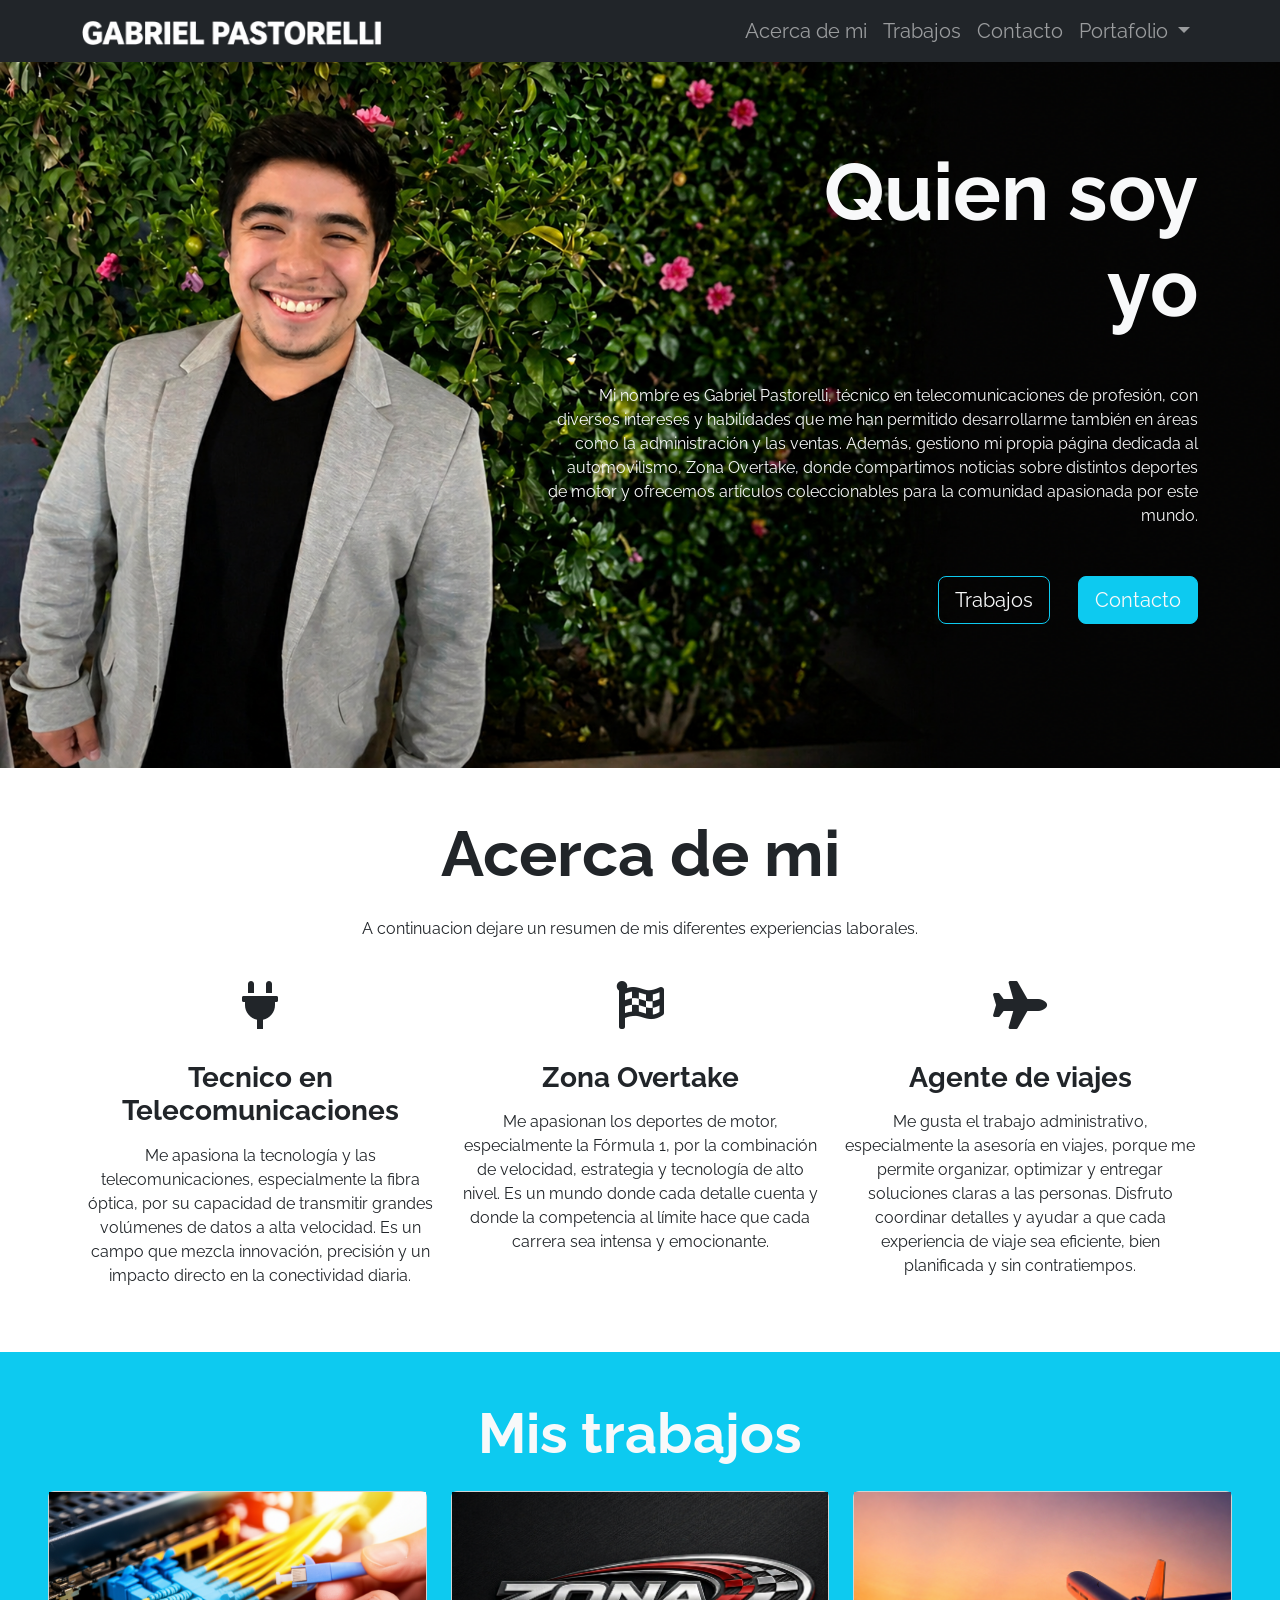
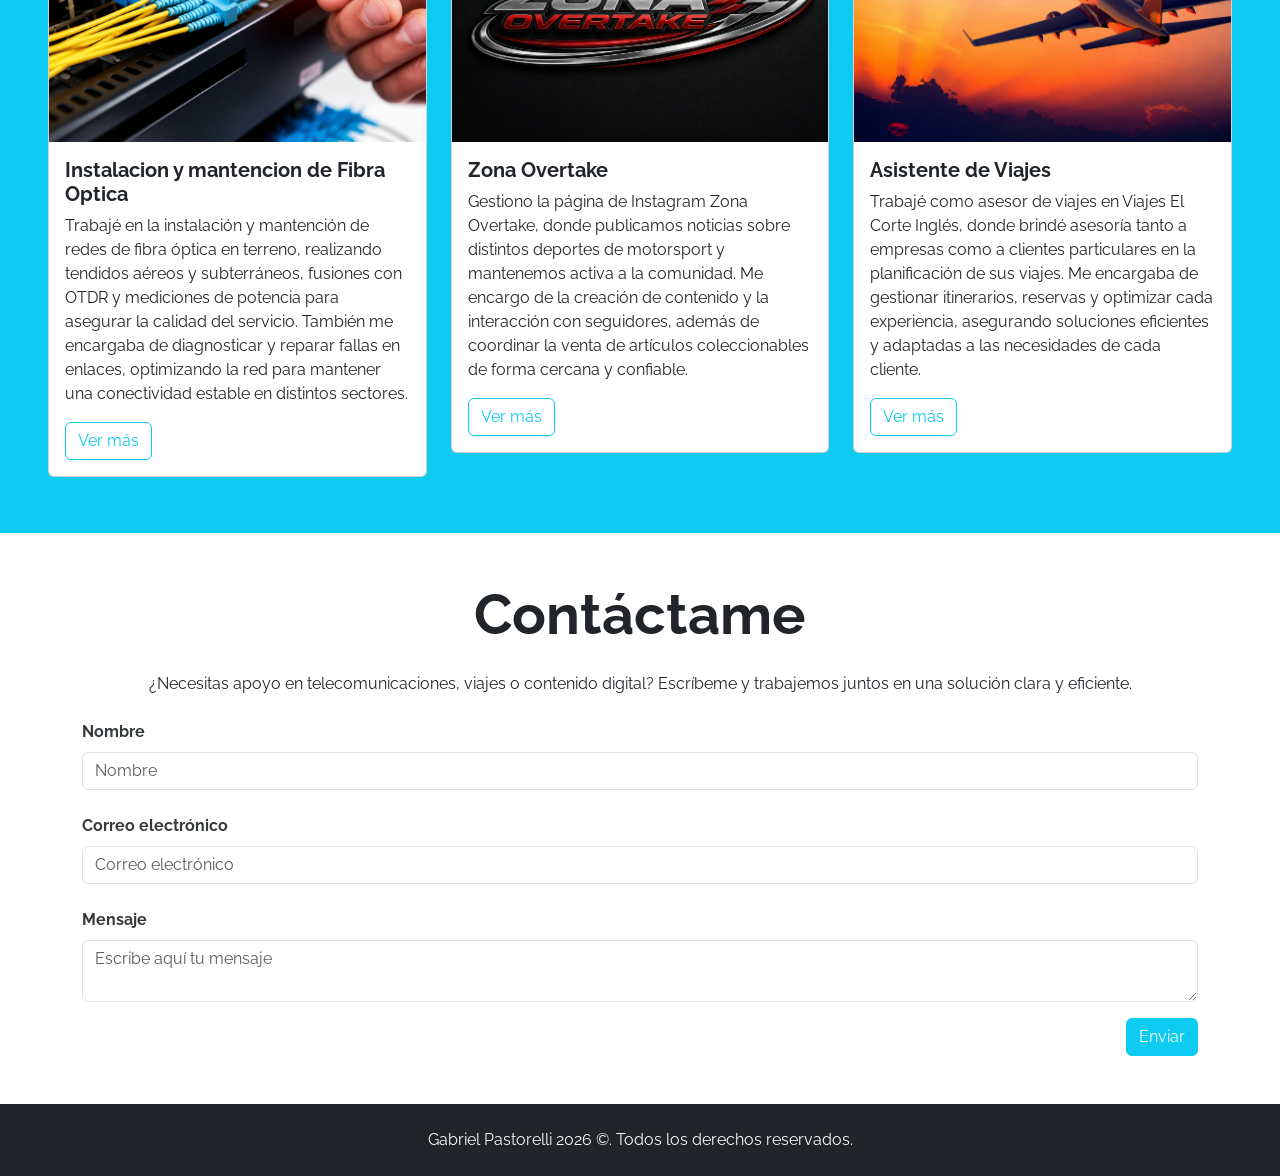
<file: index.html>
<!DOCTYPE html>
<html lang="en">

<head>
    <meta charset="UTF-8">
    <meta http-equiv="X-UA-Compatible" content="IE=edge">
    <meta name="viewport" content="width=device-width, initial-scale=1.0">
    <link rel="preconnect" href="https://fonts.googleapis.com">
    <link rel="preconnect" href="https://fonts.gstatic.com" crossorigin>
    <link href="https://fonts.googleapis.com/css2?family=Raleway:wght@400;700&display=swap" rel="stylesheet">
    <link href="https://cdn.jsdelivr.net/npm/bootstrap@5.1.3/dist/css/bootstrap.min.css" rel="stylesheet"
        integrity="sha384-1BmE4kWBq78iYhFldvKuhfTAU6auU8tT94WrHftjDbrCEXSU1oBoqyl2QvZ6jIW3" crossorigin="anonymous">
    <title>Gabriel Pastorelli</title>
    <link rel="stylesheet" href="https://cdnjs.cloudflare.com/ajax/libs/font-awesome/5.9.0/css/all.min.css"
        integrity="sha512-q3eWabyZPc1XTCmF+8/LuE1ozpg5xxn7iO89yfSOd5/oKvyqLngoNGsx8jq92Y8eXJ/IRxQbEC+FGSYxtk2oiw=="
        crossorigin="anonymous" referrerpolicy="no-referrer" />
    <link rel="stylesheet" href="assets/css/estilos.css">
</head>
<body>
    <nav class="navbar navbar-expand-lg navbar-dark bg-dark fixed-top">
        <div class="container">
            <a class="navbar-brand" href="#">
                <img src="assets/img/Logo GP.png" class="img-fluid" width="300px" height="50px">
            </a>
            <button class="navbar-toggler" type="button" data-bs-toggle="collapse"
                aria-controls="navbarSupportedContent" aria-expanded="false" aria-label="Toggle navigation">
                <span class="navbar-toggler-icon"></span>
            </button>
            <div class="collapse navbar-collapse" id="navbarSupportedContent">
                <ul class="navbar-nav ms-auto mb-2 mb-lg-0 fs-5">
                    <li class="nav-item">
                        <a class="nav-link" href="#">Acerca de mi</a>
                    </li>
                    <li class="nav-item">
                        <a class="nav-link" href="#">Trabajos</a>
                    </li>
                    <li class="nav-item">
                        <a class="nav-link" href="#">Contacto</a>
                    </li>

                    <li class="nav-item dropdown">
                        <a class="nav-link dropdown-toggle" data-bs-toggle="dropdown">
                         Portafolio
                         </a>
                        <ul class="dropdown-menu">
                     <li><a class="dropdown-item" href="./pages/CV Basico.html" target="_blank">CV Basico</a></li>
                     <li><a class="dropdown-item" href="./pages/Flexbox.html" target="_blank">Flexbox</a></li>
                     <li><a class="dropdown-item" href="./pages/Landing Page.html" target="_blank">Zona Overtake Page</a></li>
                     <li><a class="dropdown-item" href="./pages/Bootstrap.html" target="_blank">bootstrap</a></li>
                        </ul>
                    </li>

                </ul>

            </div>
        </div>
    </nav>

    <header id="Hero-Section" class="text-light text-end py-5 mt-5">
        <div class="container">
            <div class="ms-auto col-12 col-md-7 ">
                <h1 class="display-1 fw-bold my-5">
                    Quien soy <br> yo
                </h1>
                <p class="my-5">
                    Mi nombre es Gabriel Pastorelli, técnico en telecomunicaciones de profesión, con diversos intereses y habilidades que me han permitido desarrollarme también en áreas como la administración y las ventas. Además, gestiono mi propia página dedicada al automovilismo, Zona Overtake, donde compartimos noticias sobre distintos deportes de motor y ofrecemos artículos coleccionables para la comunidad apasionada por este mundo.
                </p>
                <div class="mb-5 pb-5">
                    <button class="btn btn-lg btn-outline-info text-light me-4">Trabajos</button>
                    <button class="btn btn-lg btn-info text-light">Contacto</button>
                </div>
            </div>
        </div>
    </header>


    <section id="Acerca-de-mi" class="container text-center my-5">


        <h2 class="display-3 fw-bold my-4">Acerca de mi</h2>

        <p class="my-4">
            A continuacion dejare un resumen de mis diferentes experiencias laborales.
        </p>


        <div class="row">
            <div class="col-12 col-md-4">
                <i class="fas fa-plug fa-3x my-3"></i>
                <h3 class="my-3 fw-bold">Tecnico en Telecomunicaciones</h3>
                <p class="my-3">
                    Me apasiona la tecnología y las telecomunicaciones, especialmente la fibra óptica, por su capacidad de transmitir grandes volúmenes de datos a alta velocidad. Es un campo que mezcla innovación, precisión y un impacto directo en la conectividad diaria.
                </p>
            </div>
            <div class="col-12 col-md-4">
                <i class="fas fa-flag-checkered fa-3x my-3"></i>
                <h3 class="my-3 fw-bold">Zona Overtake

                </h3>
                <p class="my-3">
                    Me apasionan los deportes de motor, especialmente la Fórmula 1, por la combinación de velocidad, estrategia y tecnología de alto nivel. Es un mundo donde cada detalle cuenta y donde la competencia al límite hace que cada carrera sea intensa y emocionante.
                </p>
            </div>
            <div class="col-12 col-md-4">
                <i class="fas fa-plane fa-3x my-3"></i>
                <h3 class="my-3 fw-bold">Agente de viajes</h3>
                <p class="my-3">
                    Me gusta el trabajo administrativo, especialmente la asesoría en viajes, porque me permite organizar, optimizar y entregar soluciones claras a las personas. Disfruto coordinar detalles y ayudar a que cada experiencia de viaje sea eficiente, bien planificada y sin contratiempos.
                </p>
            </div>
        </div>
    </section>


    <section id="Mis-trabajos" class="my-5 p-5 bg-info">

        <h2 class="display-4 fw-bold text-center text-light mb-3">Mis trabajos</h2>

        <div class="row">
            <div class="col-12 col-sm-4 py-2">
                <div class="card">
                    <div class="image-top" style="background-image: url(assets/img/professional.png)"></div>
                    <div class="card-body">
                        <h5 class="card-title fw-bold">Instalacion y mantencion de Fibra Optica</h5>
                        <p class="card-text">
                            Trabajé en la instalación y mantención de redes de fibra óptica en terreno, realizando tendidos aéreos y subterráneos, fusiones con OTDR y mediciones de potencia para asegurar la calidad del servicio. También me encargaba de diagnosticar y reparar fallas en enlaces, optimizando la red para mantener una conectividad estable en distintos sectores.
                        </p>
                        <button type="button" class="btn btn-outline-info">
                            Ver más
                        </button>
                    </div>
                </div>
            </div>
            <div class="col-12 col-sm-4 py-2">
                <div class="card">
                    <div class="image-top" style="background-image: url(assets/img/ZO.png)"></div>
                    <div class="card-body">
                        <h5 class="card-title fw-bold">Zona Overtake</h5>
                        <p class="card-text">
                            Gestiono la página de Instagram Zona Overtake, donde publicamos noticias sobre distintos deportes de motorsport y mantenemos activa a la comunidad. Me encargo de la creación de contenido y la interacción con seguidores, además de coordinar la venta de artículos coleccionables de forma cercana y confiable.
                        </p>
                        <button type="button" class="btn btn-outline-info">
                            Ver más
                        </button>
                    </div>
                </div>
            </div>
            <div class="col-12 col-sm-4 py-2">
                <div class="card">
                    <div class="image-top" style="background-image: url(assets/img/Avion.png)"></div>
                    <div class="card-body">
                        <h5 class="card-title fw-bold">Asistente de Viajes</h5>
                        <p class="card-text">
                            Trabajé como asesor de viajes en Viajes El Corte Inglés, donde brindé asesoría tanto a empresas como a clientes particulares en la planificación de sus viajes. Me encargaba de gestionar itinerarios, reservas y optimizar cada experiencia, asegurando soluciones eficientes y adaptadas a las necesidades de cada cliente.
                        </p>
                        <button type="button" class="btn btn-outline-info">
                            Ver más
                        </button>
                    </div>
                </div>
            </div>
        </div>

    </section>



    <section id="Contacto" class="container my-5">

        <h2 class="display-4 fw-bold text-center my-4">Contáctame</h2>

        <p class="text-center my-4 d-none d-md-block">¿Necesitas apoyo en telecomunicaciones, viajes o contenido digital? Escríbeme y trabajemos juntos en una solución clara y eficiente.
            </p>

        <form>


            <div class="form-group mb-4">
                <label class="mb-2">Nombre</label>
                <input class="form-control" placeholder="Nombre">
            </div>

            <div class="form-group mb-4">
                <label class="mb-2">Correo electrónico</label>
                <input class="form-control" placeholder="Correo electrónico" />
            </div>


            <div class="form-group">
                <label class="mb-2">Mensaje</label>
                <textarea class="form-control" placeholder="Escribe aquí tu mensaje"></textarea>
            </div>

            <div class="my-3 text-end">
                <button class="btn btn-info text-light">Enviar</button>
            </div>



        </form>

    </section>



    <footer class="bg-dark text-center text-light p-4">
        <p class="mb-0">Gabriel Pastorelli 2026 ©. Todos los derechos reservados.</p>
    </footer>


    <script src="https://cdn.jsdelivr.net/npm/bootstrap@5.1.3/dist/js/bootstrap.bundle.min.js"
        integrity="sha384-ka7Sk0Gln4gmtz2MlQnikT1wXgYsOg+OMhuP+IlRH9sENBO0LRn5q+8nbTov4+1p"
        crossorigin="anonymous"></script>
</body>

</html>
</file>
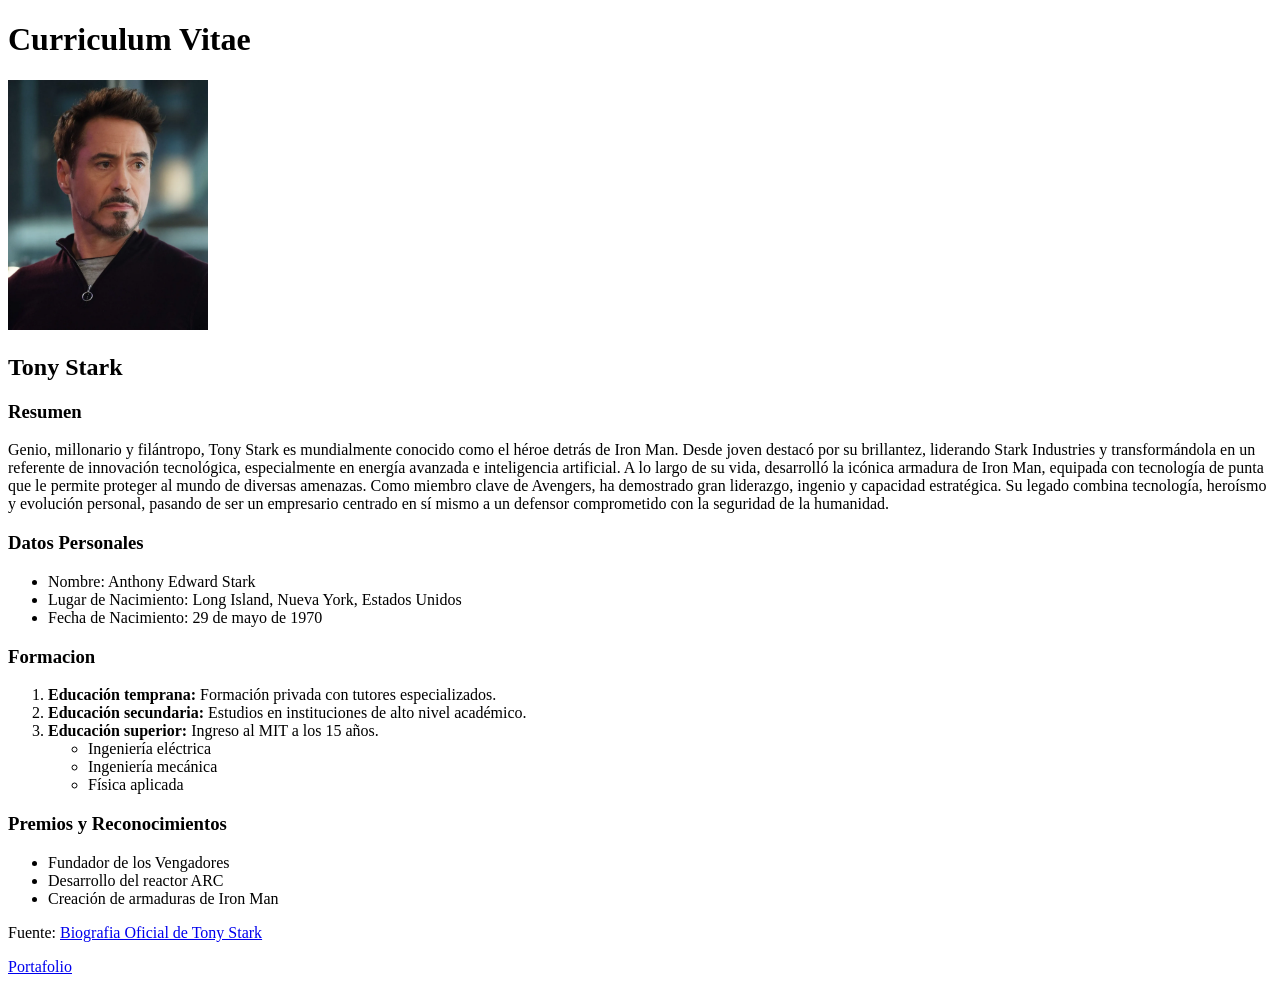
<file: pages/CV Basico.html>
<!DOCTYPE html>
<html lang="es">
<head>
    <meta charset="UTF-8">
    <meta name="viewport" content="width=device-width, initial-scale=1.0">
    <title>Curriculum Tony Stark</title>
</head>
<body>
    <h1>Curriculum Vitae</h1>

<img src="../assets/img/tony_stark.webp" alt="img"width="200"height="250">

<h2>Tony Stark</h2>

<h3>Resumen</h3>
<p>Genio, millonario y filántropo, Tony Stark es mundialmente conocido como el héroe detrás de Iron Man. Desde joven destacó por su brillantez, liderando Stark Industries y transformándola en un referente de innovación tecnológica, especialmente en energía avanzada e inteligencia artificial.
A lo largo de su vida, desarrolló la icónica armadura de Iron Man, equipada con tecnología de punta que le permite proteger al mundo de diversas amenazas. Como miembro clave de Avengers, ha demostrado gran liderazgo, ingenio y capacidad estratégica.
Su legado combina tecnología, heroísmo y evolución personal, pasando de ser un empresario centrado en sí mismo a un defensor comprometido con la seguridad de la humanidad.</p>

<h3>Datos Personales</h3>
<ul>
    <li>Nombre: Anthony Edward Stark</li>
    <li>Lugar de Nacimiento: Long Island, Nueva York, Estados Unidos</li>
    <li>Fecha de Nacimiento: 29 de mayo de 1970</li>
</ul>

<h3>Formacion</h3>
<ol>
        <li>
            <strong>Educación temprana:</strong> Formación privada con tutores especializados.
        </li>
        <li>
            <strong>Educación secundaria:</strong> Estudios en instituciones de alto nivel académico.
        </li>
        <li>
            <strong>Educación superior:</strong> Ingreso al MIT a los 15 años.
            <ul>
                <li>Ingeniería eléctrica</li>
                <li>Ingeniería mecánica</li>
                <li>Física aplicada</li>
            </ul>
        </li>
    </ol>

 <h3>Premios y Reconocimientos</h3>
    <ul>
        <li>Fundador de los Vengadores</li>
        <li>Desarrollo del reactor ARC</li>
        <li>Creación de armaduras de Iron Man</li>
    </ul>



<p>Fuente: <a href="https://www.marvel.com/characters/iron-man-tony-stark/on-screen" target="_blank">Biografia Oficial de Tony Stark</a></p>

<p><a href="../pages/Portafolio.html" target="_blank">Portafolio</a></p>
</body>
</html>
</file>
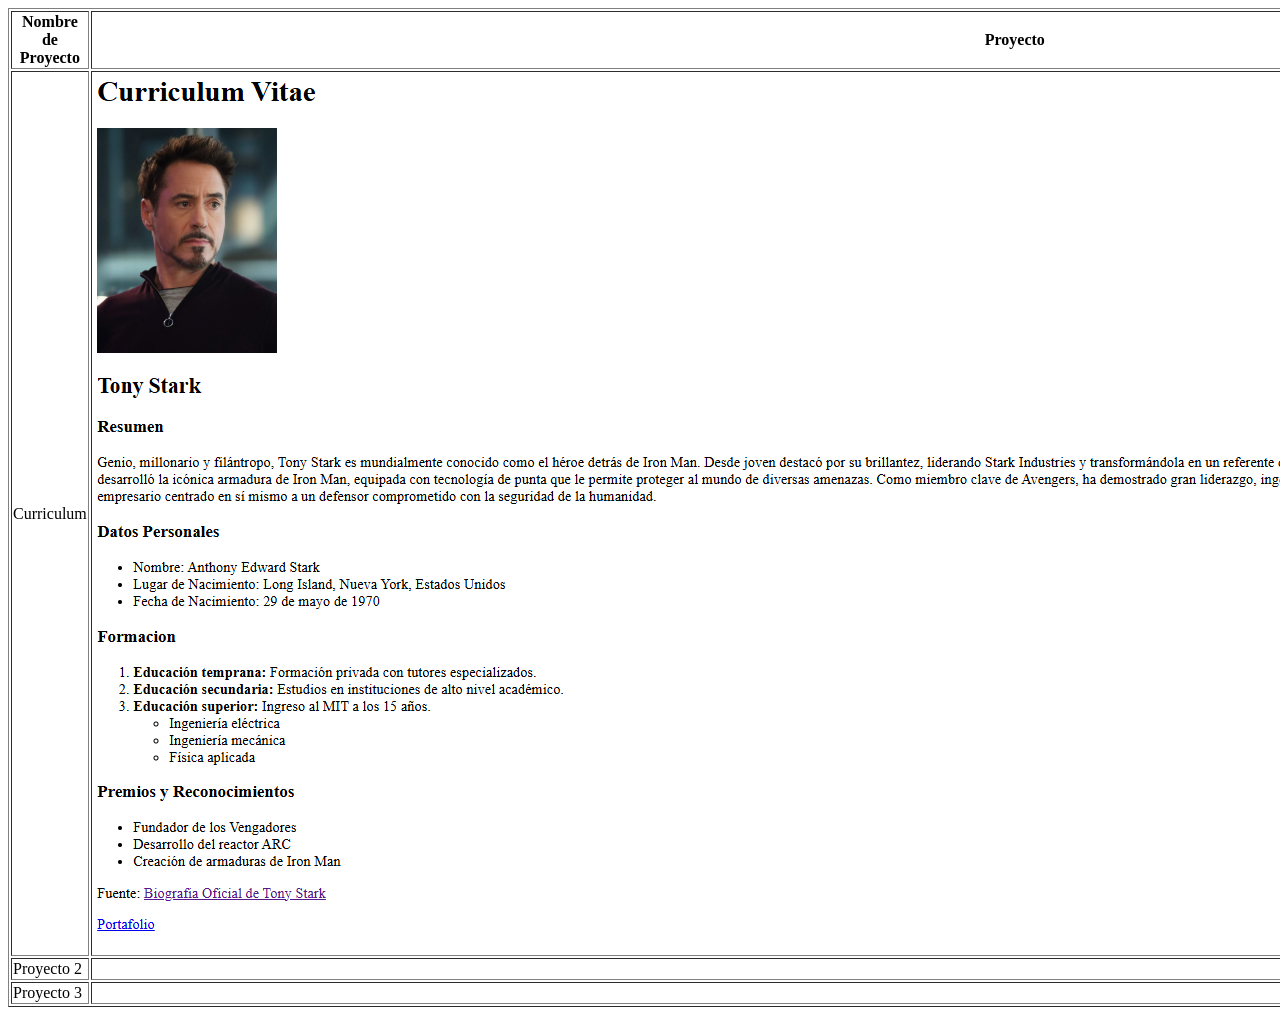
<file: pages/Portafolio.html>
<!DOCTYPE html>
<html lang="en">
<head>
    <meta charset="UTF-8">
    <meta name="viewport" content="width=device-width, initial-scale=1.0">
    <title>Portafolio</title>
</head>
<body>
    
 <table border="1">
      <thead>
        <tr>
          <th>Nombre de Proyecto</th>
          <th>Proyecto</th>
        </tr>
      </thead>

      <tbody>
        <tr>
          <td>Curriculum</td>
          <td>
            <img
              src="../assets/img/Captura de pantalla.png"
              alt="Imagen de Proyecto"
              
            />
          </td>
        </tr>

        <tr>
          <td>Proyecto 2</td>
          <td></td>
        </tr>

        <tr>
          <td>Proyecto 3</td>
          <td></td>
        </tr>
      </tbody>
    </table>

</body>
</html>
</file>
<file: assets/css/estilos.css>
body {
  font-family: "Raleway", sans-serif;
}

/* Hero Section */

#Hero-Section {
  background-image: url("../img/iron\ man.png");
  background-repeat: no-repeat;
  background-size: cover;
  background-position: left;
}

/* Mis trabajos */

#Mis-trabajos .image-top {
  height: 250px;
  background-repeat: no-repeat;
  background-size: cover;
  background-position: center;
}

/* Contacto */

#Contacto form label {
  font-weight: 700;
  color: #373a3c;
}

@media (max-width: 768px) {
  #Contacto form label {
    font-weight: 400;
  }

  .navbar-brand{
    width: 100px;
  }

}
</file>
